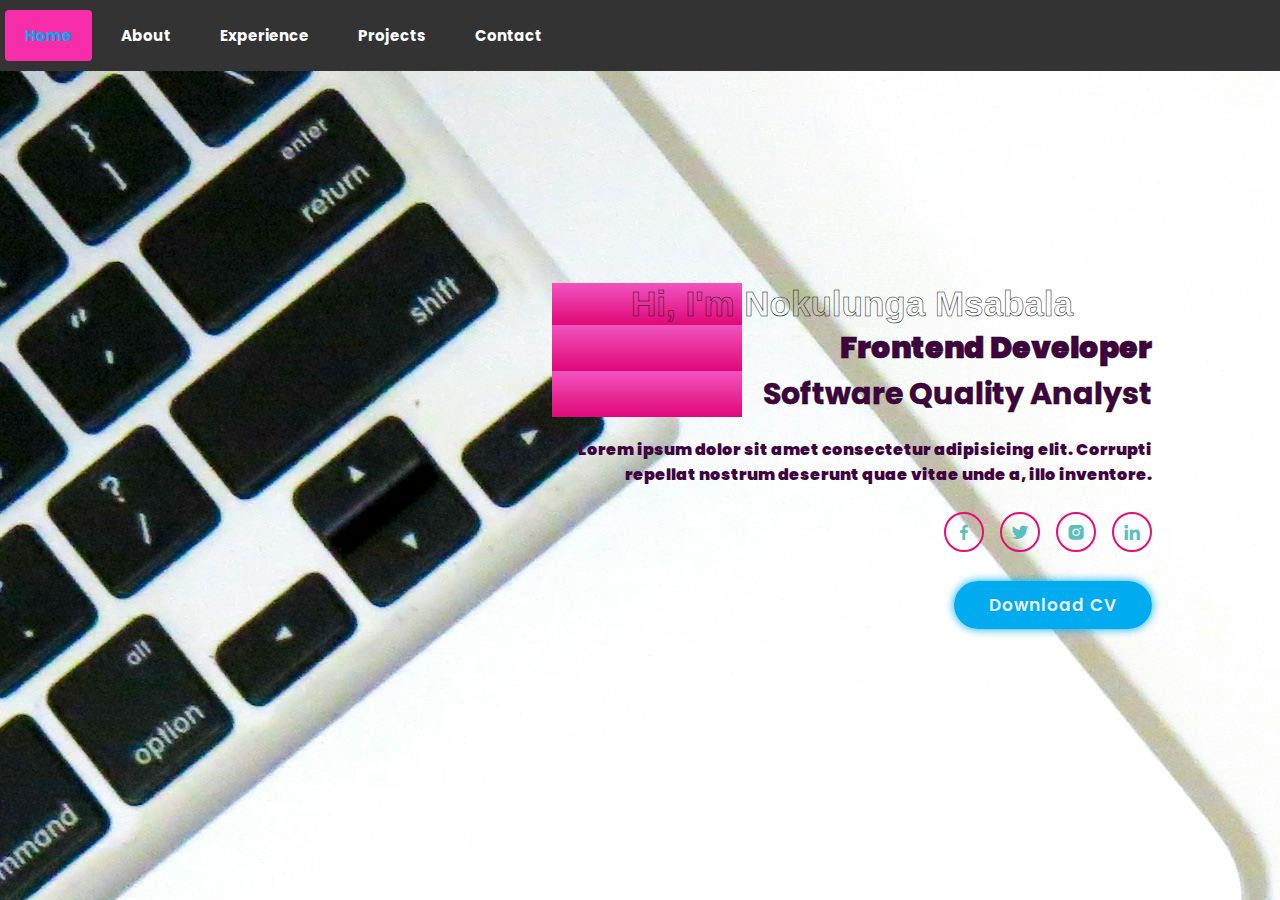
<file: index.html>
<!DOCTYPE html>
<html lang="en">

<head>
    <meta charset="UTF-8">
    <meta http-equiv="X-UA-Compatible" content="IE=edge">
    <meta name="viewport" content="width=device-width, initial-scale=1.0">
    <title>Portfolio Website HTML CSS | Codehal</title>
    <link rel="stylesheet" href="style.css">
    <link href='https://unpkg.com/boxicons@2.1.4/css/boxicons.min.css' rel='stylesheet'>
</head>

<body>

   <!DOCTYPE html>
<html lang="en">

<head>
    <meta charset="UTF-8">
    <meta http-equiv="X-UA-Compatible" content="IE=edge">
    <meta name="viewport" content="width=device-width, initial-scale=1.0">
    <title>Portfolio Website HTML CSS | Codehal</title>
    <link rel="stylesheet" href="style.css">
</head>

<body>

    <header class="header">
        <nav class="navbar">
            <a href="index.html" class="active"><strong>Home</strong></a>
            <a href="about.html"><strong>About</strong></a>
            <a href="experience.html"><strong>Experience</strong></a>
            <a href="projects.html"><strong>Projects</strong></a>
            <a href="contact.html"><strong>Contact</strong></a>
        </nav>
    </header>

    <section class="home">
        <div class="home-image">
        </div>
        </div>

        <div class="home-content">
            <h1>Hi, I'm Nokulunga Msabala</h1>
            <h3><strong>Frontend Developer</strong></h3>
            <h3>Software Quality Analyst</h3>
            <p><strong><large>Lorem ipsum dolor sit amet consectetur adipisicing elit. Corrupti repellat nostrum deserunt quae vitae unde a, illo inventore.</large></strong></p>

            <div class="home-sci">
                <a href="https://www.facebook.com/Meta"><i class='bx bxl-facebook'></i></a>
                <a href="https://twitter.com/"><i class='bx bxl-twitter'></i></a>
                <a href="https://www.instagram.com/"><i class='bx bxl-instagram-alt'></i></a>
                <a href="https://www.linkedin.com/in/nokulunga-msabala-74756915b/"><i class='bx bxl-linkedin'></i></a>
            </div>

            <a href="Cv/Updated_CV.pdf" class="btn" id="downloadButton">Download CV</a>
        </div>

        <div>
    <!-- Mobile Navigation Menu -->
    <div class="mobile-nav">
        <a href="#" class="active">Home</a>
        <a href="about.html">About</a>
        <a href="#">Services</a>
        <a href="#">Portfolio</a>
        <a href="#">Contact</a>
    </div>

    </div>

        <script>
            document.getElementById("downloadButton").addEventListener("click", function() {
                var downloadLink = document.createElement("a");
                downloadLink.href = "Cv/Updated_CV.pdf"; // Specify the path to your CV file
                downloadLink.download = "Updated_CV.pdf"; // Specify the file name to be downloaded
                document.body.appendChild(downloadLink);
                downloadLink.click();
                document.body.removeChild(downloadLink);
            });
        </script>
            
        </section>

    <section>

    </section>



</body>





</section>


</html>
    </section>

</body>

</html>
</file>
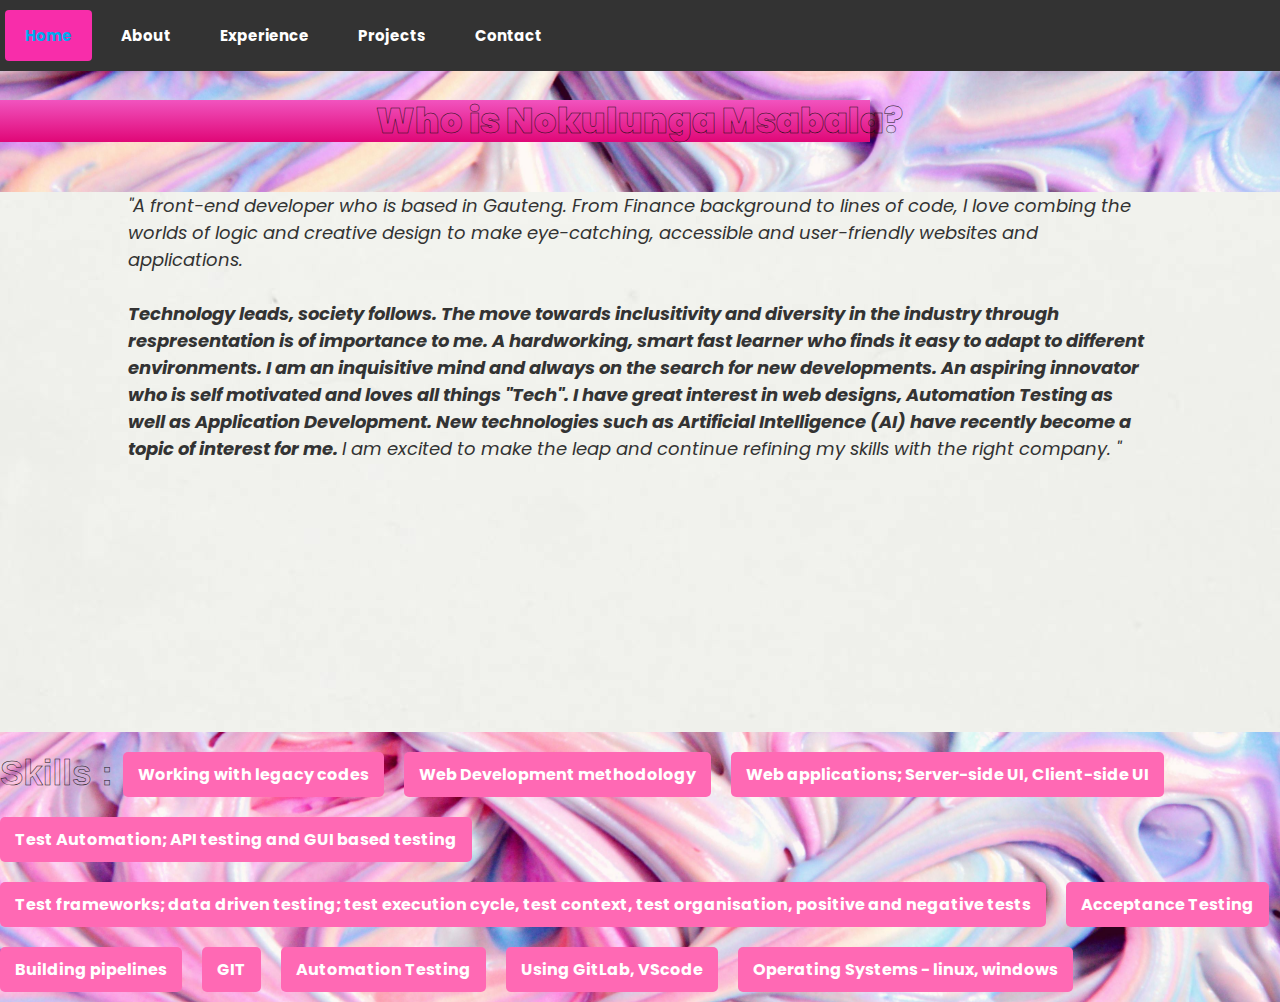
<file: about.html>
<!DOCTYPE html>
<html lang="en">

<head>
    <meta charset="UTF-8">
    <meta http-equiv="X-UA-Compatible" content="IE=edge">
    <meta name="viewport" content="width=device-width, initial-scale=1.0">
    <title>About | Portfolio Website HTML CSS | Codehal</title>
    <link rel="stylesheet" href="style.css">
</head>

<body>
    <body class="About-background"></body>
    <header class="header">
        <nav class="navbar">
            <a href="index.html" class="active"><strong>Home</strong></a>
            <a href="about.html"><strong>About</strong></a>
            <a href="experience.html"><strong>Experience</strong></a>
            <a href="projects.html"><strong>Projects</strong></a>
            <a href="contact.html"><strong>Contact</strong></a>
        </nav>
    </header>
    <section class="empty-line">

    </section>


    <section class="about">
        <div class="About">
            <br>
            <br>
            <br>
            <br>
            <h1><strong>Who is Nokulunga Msabala?</strong></h1>
            <br>
            <br>
            <p><i>"A front-end developer who is based in Gauteng. From Finance background to lines of code, I love combing the worlds of logic and creative design 
                to make eye-catching, accessible and user-friendly websites and applications.
                <br>
                <br>
                <strong>Technology leads, society follows. The move towards inclusitivity and diversity in the industry through respresentation
                    is of importance to me.
                    A hardworking, smart fast learner who finds it easy to adapt to different environments. I am an inquisitive mind and always on the search for new developments. 
                    An aspiring innovator who is self motivated and loves all things "Tech". I have great interest in web designs, Automation Testing as well as Application Development. 
                    New technologies such as Artificial Intelligence (AI) have recently become a topic of interest for me. </strong> 
                    
                I am excited to make the leap and continue refining my skills with the right company. "</i></p>
              
                <ul class="skills-list">
                    <strong><h1>Skills : </h1></strong>
                    <li>Working with legacy codes</li>
                    <li>Web Development methodology
                    </li>
                    <li>Web applications; Server-side
                        UI, Client-side UI</li>
                    <li>Test Automation; API testing
                        and GUI based testing
                        </li>
                    <li>Test frameworks; data driven
                        testing; test execution cycle, test
                        context, test organisation,
                        positive and negative tests</li>
                    <li>Acceptance Testing</li>
                    <li>Building pipelines</li>
                    <li>GIT</li>
                    <li>Automation Testing</li>
                    <li>Using GitLab, VScode</li>
                    <li>Operating Systems - linux, windows
                    </li>
                </ul>
            </div>
        </section>
    </body>
    </html>
</file>
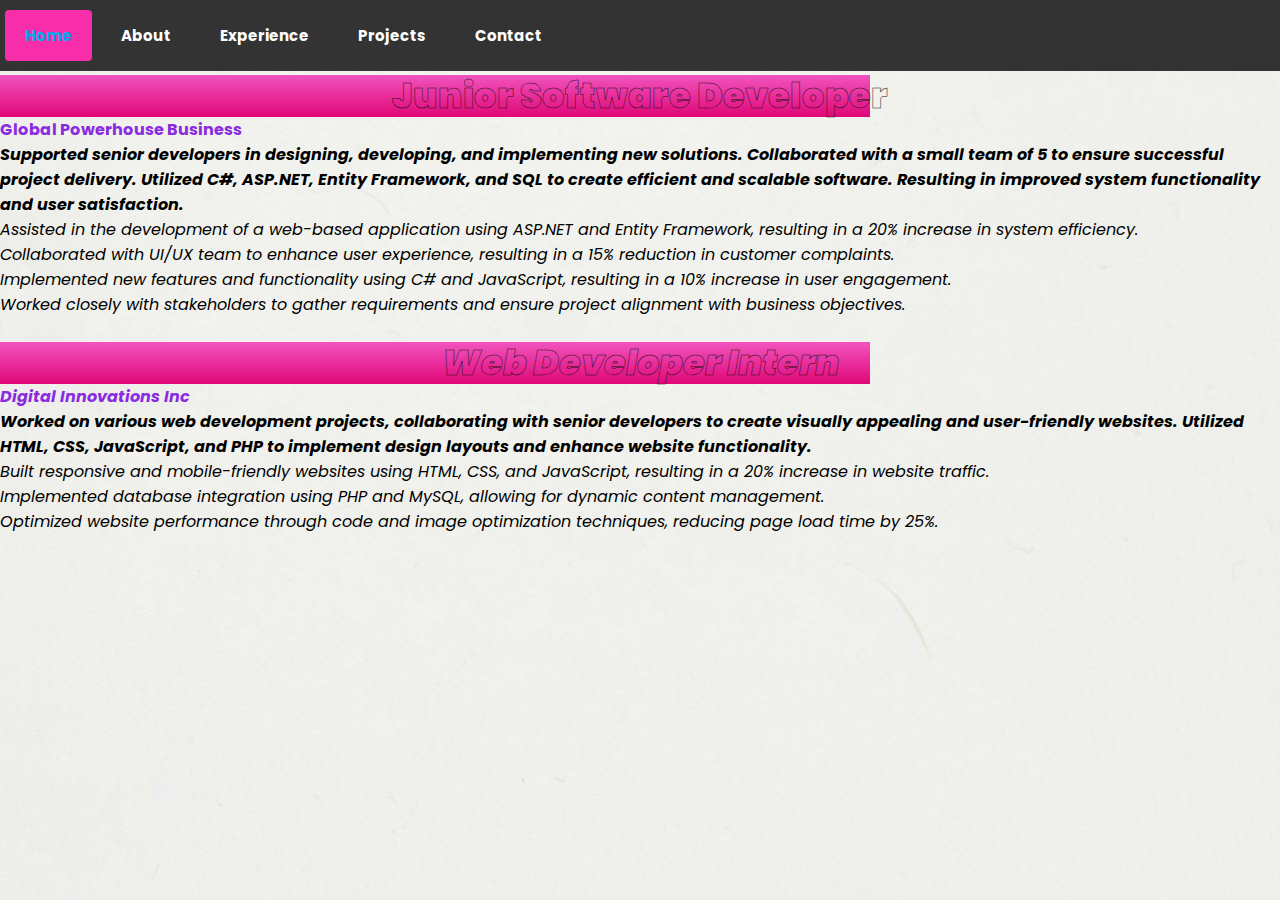
<file: experience.html>
<!DOCTYPE html>
<html lang="en">

<head>
    <meta charset="UTF-8">
    <meta http-equiv="X-UA-Compatible" content="IE=edge">
    <meta name="viewport" content="width=device-width, initial-scale=1.0">
    <title>About | Portfolio Website HTML CSS | Codehal</title>
    <link rel="stylesheet" href="style.css">
</head>

<body>
    <header class="header">
        <nav class="navbar">
            <a href="index.html" class="active"><strong>Home</strong></a>
            <a href="about.html"><strong>About</strong></a>
            <a href="experience.html"><strong>Experience</strong></a>
            <a href="projects.html"><strong>Projects</strong></a>
            <a href="contact.html"><strong>Contact</strong></a>
        </nav>
    </header>
    <section class="empty-line">

    </section>


    <section class="experience">
        <div class="Experience">
            <br>
            <br>
            <br>
            <h1><strong>Junior Software Developer</strong></h1>
            <h4>Global Powerhouse Business</h4>
            <p><i><strong>Supported senior developers in designing, developing, and implementing new solutions. Collaborated with a small team of 5 to ensure successful project delivery. Utilized C#, ASP.NET, Entity Framework, and SQL to create efficient and scalable software. Resulting in improved system functionality and user satisfaction.</strong>
               <li> Assisted in the development of a web-based application using ASP.NET and Entity Framework, resulting in a 20% increase in system efficiency.</li>
               <li>Collaborated with UI/UX team to enhance user experience, resulting in a 15% reduction in customer complaints.</li>
               <li>Implemented new features and functionality using C# and JavaScript, resulting in a 10% increase in user engagement.</li>
               <li>Worked closely with stakeholders to gather requirements and ensure project alignment with business objectives.</li>
                <br>
            <h1><strong>Web Developer Intern</strong></h1>
            <h4>Digital Innovations Inc</h4>
            <p><strong>Worked on various web development projects, collaborating with senior developers to create visually appealing and user-friendly websites. Utilized HTML, CSS, JavaScript, and PHP to implement design layouts and enhance website functionality.</strong>
                <li>Built responsive and mobile-friendly websites using HTML, CSS, and JavaScript, resulting in a 20% increase in website traffic.</li>
                <li>Implemented database integration using PHP and MySQL, allowing for dynamic content management.</li>
                <li>Optimized website performance through code and image optimization techniques, reducing page load time by 25%.</li>
            </p>

                </i></p>
                <br>
              
    </section>

</body>

</html>
</file>
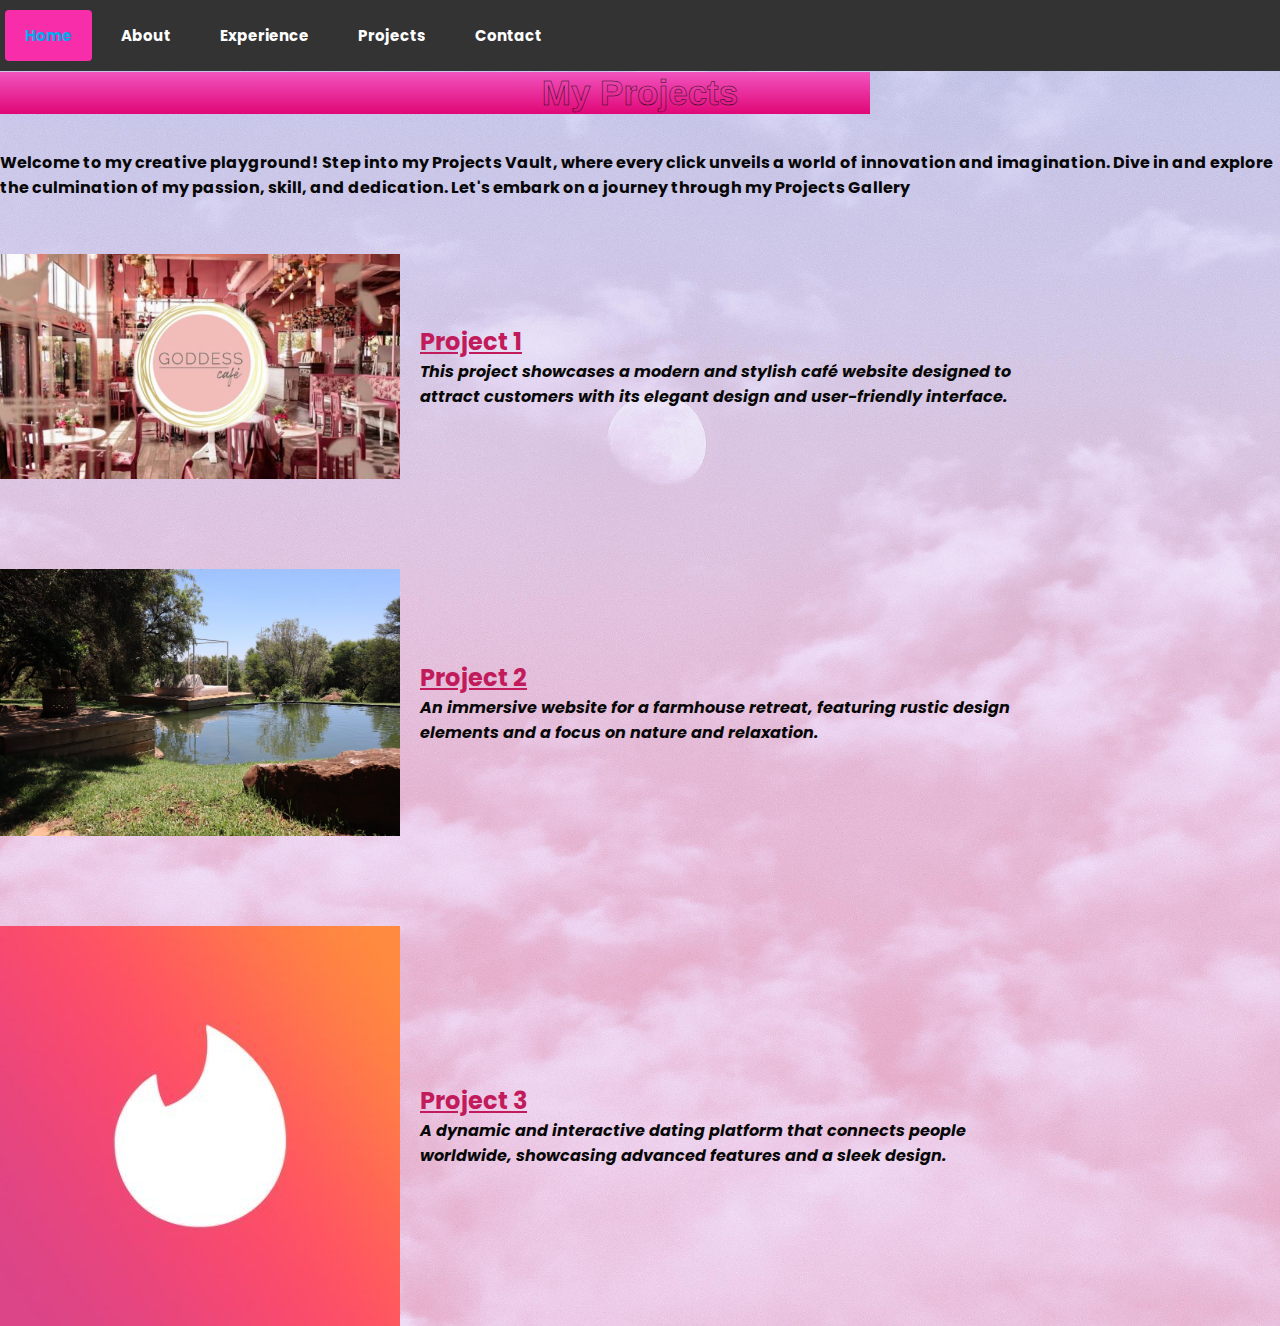
<file: projects.html>
<!DOCTYPE html>
<html lang="en">

<head>
    <meta charset="UTF-8">
    <meta http-equiv="X-UA-Compatible" content="IE=edge">
    <meta name="viewport" content="width=device-width, initial-scale=1.0">
    <title>About | Portfolio Website HTML CSS | Codehal</title>
    <link rel="stylesheet" href="style.css">

</head>

<body>

<body class="project-background">
    <header class="header">
        <nav class="navbar">
            <a href="index.html" class="active"><strong>Home</strong></a>
            <a href="about.html"><strong>About</strong></a>
            <a href="experience.html"><strong>Experience</strong></a>
            <a href="projects.html"><strong>Projects</strong></a>
            <a href="contact.html"><strong>Contact</strong></a>
        </nav>
    </header>
    <section class="empty-line"></section>
    <br>
    <br>
    <br>
    <br>
    <h1>My Projects</h1>
    <br>
    <br>
    <p><strong>Welcome to my creative playground! Step into my Projects Vault, where every click unveils a world of innovation and imagination. Dive in and explore the culmination of my passion, skill, and dedication. Let's embark on a journey through my Projects Gallery</strong></p>
    <br>
    <br>
    <br>
    <div class="projects-container">
        <div class="project">
            <img src="images/godesscafe.jpg" alt="Project 1">
            <div class="project-description">
                <a href="https://goddesscafe.co.za/" target="_blank">
                    <h2>Project 1</h2>
                </a>
                <p><strong><i>This project showcases a modern and stylish café website designed to attract customers with its elegant design and user-friendly interface.</i></strong></p>
            </div>
        </div>
        <br>
        <br>
        <div class="project">
            <img src="images/farmhouse.jpg" alt="Project 2">
            <div class="project-description">
                <a href="https://www.farmhouse58.co/" target="_blank">
                    <h2>Project 2</h2>
                </a>
                <p><strong><i>An immersive website for a farmhouse retreat, featuring rustic design elements and a focus on nature and relaxation.</i></strong></p>
            </div>
        </div>
        <br>
        <br>
        <div class="project">
            <img src="images/tinder.jpg" alt="Project 3">
            <div class="project-description">
                <a href="https://tinder.com/" target="_blank">
                    <h2>Project 3</h2>
                </a>
                <p><strong><i>A dynamic and interactive dating platform that connects people worldwide, showcasing advanced features and a sleek design.</i></strong></p>
            </div>
        </div>
    </div>
</body>

</html>
</file>
<file: style.css>
@import url('https://fonts.googleapis.com/css2?family=Poppins:wght@300;400;500;600;700;800;900&display=swap');

* {
    margin: 0;
    padding: 0;
    box-sizing: border-box;
    font-family: 'Poppins', sans-serif;
}

.header {
    position: fixed;
    top: 0;
    left: 0;
    width: 100%;
    padding: 20px 15px;
    background: transparent;
    display: flex;
    justify-content: space-between;
    align-items: center;
    z-index: 100;
}

.logo {
    font-size: 25px;
    color: #40033f;
    text-decoration: none;
    font-weight: 700;
}

.navbar a {
    font-size: 15px;
    color: #821e8b;
    text-decoration: none;
    font-weight: 500;
    margin-left: 5px;
    transition: .3s;
    padding-right: 10px;
    position: relative;
}

.navbar a:hover,
.navbar a.active {
    color: #00abf0;
}

@media only screen and (min-width: 768px) {
    .mobile-nav {
        display: none;
    }
}
.home {
    height: 100vh;
    background-image: url('images/images/pexels-thisbrandstudio-390573.jpg');
    display: flex;
    align-items: center;
    padding: 0 10%;
}

.home-image {
    display: flex;
    justify-content: center;
    align-items: calc();
    width: 470px;
    height: 410px;
   
}

.home-image img {
    position: relative;
    bottom: 22px;
    max-width: 380px;
}

.home-content {
    max-width: 600px;
    color: #fff;
    text-align: right;
}

.home-content h1 {
    font-size: 35px;
    line-height: 1.2;
}

.home-content h3 {
    font-size: 30px;
    color:#40033f;
    -webkit-text-stroke: .5px #141111;
    background-image: linear-gradient(#f154bf, #e00777);
    background-repeat: no-repeat;
    background-position: -410px 0;
    animation: animateText 6s linear infinite;
}
/* enables the movement of the linear gradient */
@keyframes animateText {

    0%,
    95%,
    100% {
        background-position: -410px 0;
    }

    65%,
    85% {
        background-position: 0 0;
    }
}

.home-content p {
    font-weight: bolder;
    color: #40033f;
    font-size: 16px;
    margin-top: 20px;
}

.home-sci {
    margin: 25px 0 40px;
}

/* social media icons round shape and outline */
.home-sci a {
    display: inline-flex;
    justify-content: center;
    align-items: center;
    width: 40px;
    height: 40px;
    background: transparent;
    border: 2px solid #e20f78;
    border-radius: 50%;
    font-size: 20px;
    color: #5bbfbf;
    text-decoration: none;
    margin-left: 12px;
    transition: .5s;
}

.home-sci a:hover {
    background: #3781a7;
    color: #e3eeef;
    border-color: #00abf0;
    box-shadow: 0 0 10px #00abf0;
}

.btn {
    padding: 12px 35px;
    background: #00abf0;
    border-radius: 40px;
    font-size: 17px;
    color: #e9eef4;
    text-decoration: none;
    font-weight: 600;
    letter-spacing: 1px;
    box-shadow: 0 0 10px #00abf0;
    transition: .5s;
}

.btn:hover {
    box-shadow: none;
}

.About h1 {
    font-size: 35px;
    color: transparent;
    -webkit-text-stroke: .5px #141111;
    line-height: 1.2;
    text-align: center;
    font-family: 'Roboto', sans-serif;
    background-image: linear-gradient(#f154bf, #e00777);
    background-repeat: no-repeat;
    background-position: -410px 0;
    animation: animateText 6s linear infinite;
}


.About p {
    height: 60vh;
    display: flex;
    padding: 0 10%;
    font-size: large;
    margin: 0 auto 20px;
    color: #333;
    background-image:url("images/images/pexels-paduret-1193743.jpg")
 
}

.About-background {
    background-image: url('images/images/pexels-mccutcheon-3713892.jpg');
    background-size: cover;
    background-attachment: fixed;
    background-position: center;
    background-repeat: no-repeat;
    color: white; /* Adjust text color for better readability */

}
/* style.css */

body {
    font-family: Arial, sans-serif;
    background-image: url('images/images/pexels-paduret-1193743.jpg');
    margin: 0;
    padding: 0;
}

.container {
    max-width: 600px;
    margin: 0 auto;
    padding: 20px;
}

/* Reset some default styles */
* {
    box-sizing: border-box;
    margin: 0;
    padding: 0;
}

body {
    font-family: Arial, sans-serif;
    background-color: #f4f4f4;
}

.header {
    background-color: #333;
    padding: 10px 0;
    color: #fff;
    text-align: center;
}

.navbar a {
    color: #fff;
    padding: 14px 20px;
    text-decoration: none;
    display: inline-block;
}

.navbar a.active, .navbar a:hover {
    background-color: #f82daa;
    border-radius: 4px;
}

.container {
    max-width: 600px;
    margin: 20px auto;
    padding: 20px;
}

.contact-form {
    background-color: #fff;
    padding: 20px;
    border-radius: 5px;
    box-shadow: 0px 0px 10px rgba(0, 0, 0, 0.1);
}

.contact-form h2 {
    margin-bottom: 20px;
    text-align: center;
}

.form-group {
    margin-bottom: 20px;
}

.form-group label {
    display: block;
    font-weight: bold;
    margin-bottom: 5px;
}

.form-group input[type="text"],
.form-group input[type="email"],
.form-group textarea {
    width: 100%;
    padding: 10px;
    border: 1px solid #ccc;
    border-radius: 5px;
}

.form-group textarea {
    resize: vertical;
}

.submit-btn {
    background-color: #e24e8c;
    color: #fff;
    padding: 10px 20px;
    border: none;
    border-radius: 5px;
    cursor: pointer;
    font-size: 16px;
    transition: background-color 0.3s ease;
}

.submit-btn:hover {
    background-color: #e932b2;
}

.Experience h1{
    font-size: 35px;
    color: transparent;
    -webkit-text-stroke: .5px #141111;
    line-height: 1.2;
    text-align: center;
    font-family: 'Roboto', sans-serif;
    background-image: linear-gradient(#f154bf, #e00777);
    background-repeat: no-repeat;
    background-position: -410px 0;
    animation: animateText 6 linear infinite;

}

.Experience h4{
    color: blueviolet;
}


h1 {
    text-align: center;
    font-size: 35px;
    color: transparent;
    -webkit-text-stroke: .5px #141111;
    line-height: 1.2;
    text-align: center;
    font-family: 'Roboto', sans-serif;
    background-image: linear-gradient(#f154bf, #e00777);
    background-repeat: no-repeat;
    background-position: -410px 0;
    animation: animateText 6s linear infinite;

}
.projects-container {
    display: flex;
    flex-direction: column;
    gap: 20px;
}

.project {
    display: flex;
    align-items: center;
    gap: 20px;
}

.project img {
    max-width: 400px;
    height: auto;
}

.project-description {
    max-width: 600px;
}

.project-description a {
    color: rgb(194, 27, 91);
    text-decoration: underline;
}

.project-background {
    background-image: url('images/images/pexels-eberhardgross-2310713.jpg');
    background-size: cover;
    background-attachment: fixed;
    background-position: center;
    background-repeat: no-repeat;
    color: rgb(8, 8, 8); /* Adjust text color for better readability */
}

.skills-list {
    display: flex;
    flex-wrap: wrap;
    gap: 10px;
    list-style-type: none;
    padding: 0;
}

.skills-list {
    display: flex;
    flex-wrap: wrap;
    gap: 10px;
    list-style-type: none;
    padding: 0;
}

.skills-list li {
    background-color: #ff69b4; /* Bright pink background */
    color: white; /* White text */
    padding: 10px 15px; /* Padding inside the list items */
    border-radius: 5px; /* Rounded corners */
    font-weight: bold; /* Bold text */
    margin-right: 10px; /* Add margin to the right of each list item */
    margin-bottom: 10px; /* Add margin to the bottom of each list item */
}

.contact-background {
    background-image: url('images/images/pexels-zaksheuskaya-709412-1561020.jpg');
    background-size: cover;
    background-attachment: fixed;
    background-position: center;
    background-repeat: no-repeat;
    color: rgb(8, 8, 8); /* Adjust text color for better readability */
}
</file>
